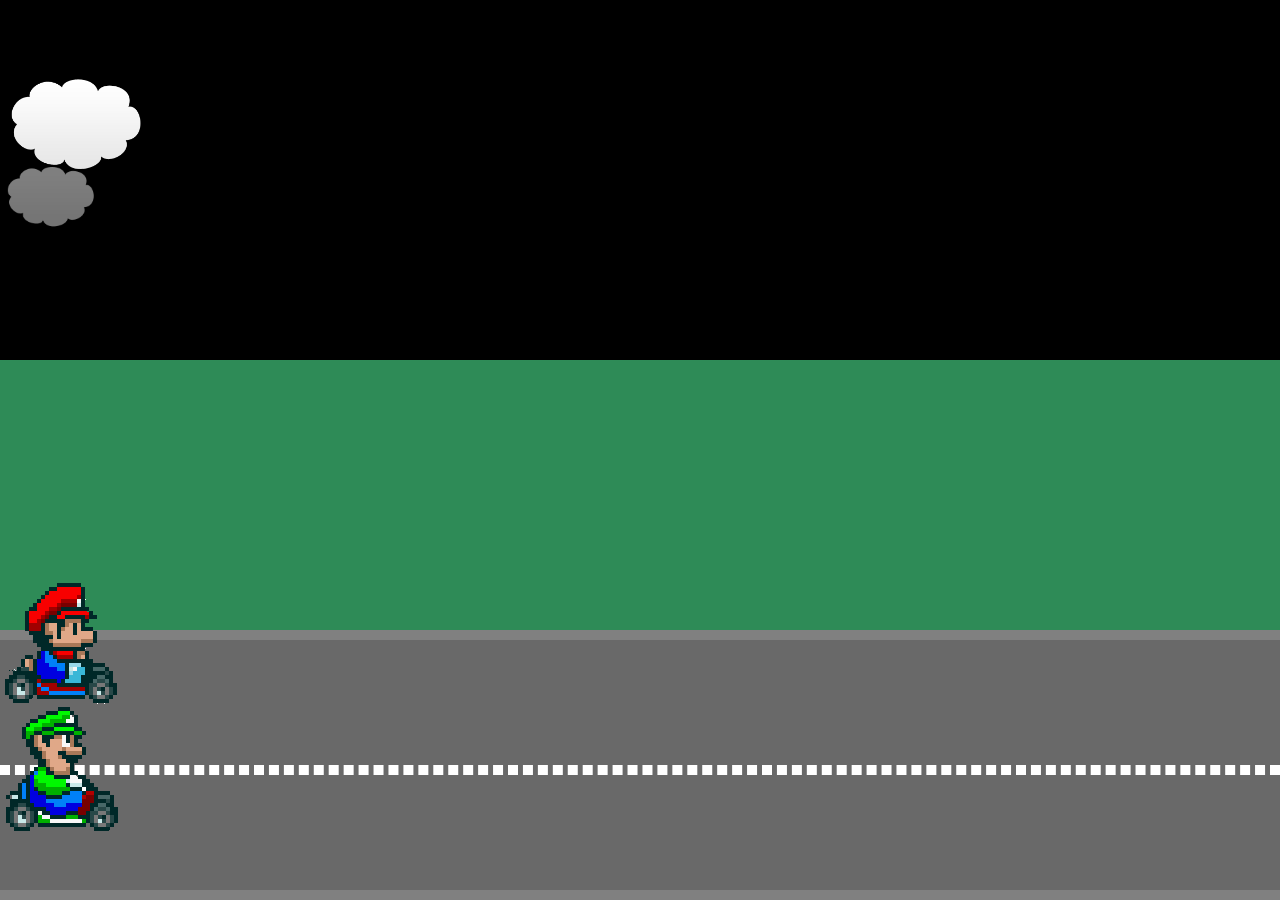
<file: mario-examples/index.html>
<!DOCTYPE html>
<head>
  <meta name="viewport" content="width=device-width, initial-scale=1.0">
  <title>Mario Kart Animations</title>
  <link href="style.css" rel="stylesheet" type="text/css">
</head>
<body>
  <div class="sky">
    <div class="star"></div>
    <div class="sky2"></div>
    <img src="./img2/cloud.png" class="cloud" alt="the image of cloud">
    <img src="./img2/cloud.png" class="cloud" alt="the image of cloud">
  </div>

  <div class="grass"></div>
  <div class="road">
    <div class="lines"></div>
    <div class="mario"><img src="./img2/mario.png"  alt="the image of mario"></div>
    <div class="luigi"><img src="./img2/luigi.png" alt="the image of luigi"></div>
  </div>
  
</body>
</file>
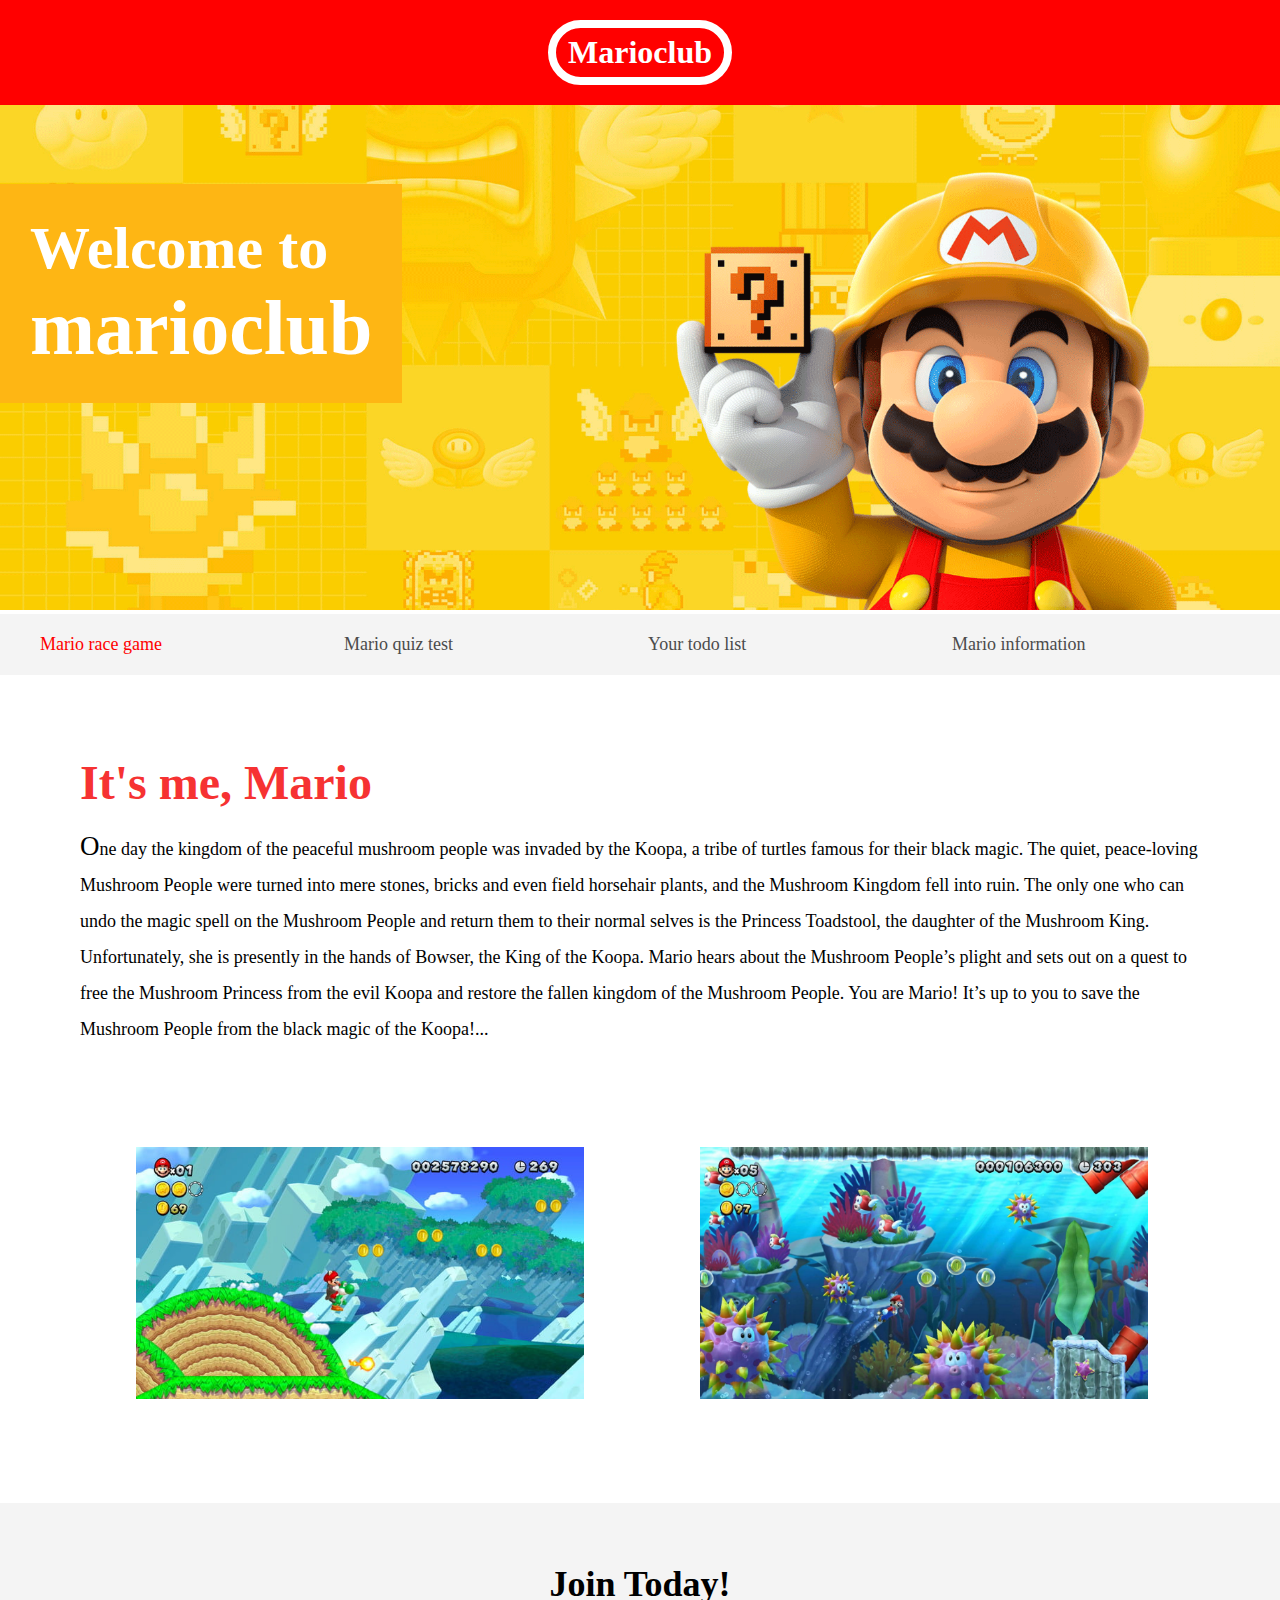
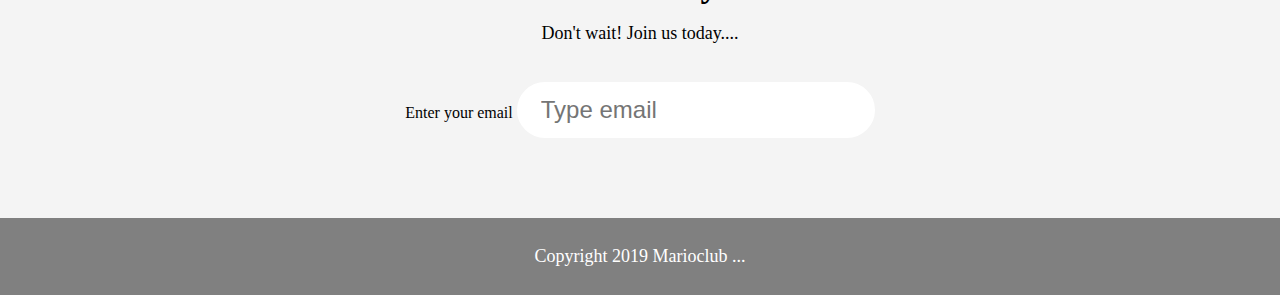
<file: mario.html>
<!DOCTYPE html>
<html>
    <head>
        <meta name="viewport" content="width=device-width, initial-scale=1.0">
        <link rel="stylesheet" href="styles_2.css">
        <title>Marioclub</title>
    </head>
    <body>
        <header>
            <h1>Marioclub</h1>
        </header>
        <section class="banner">
            <img src="banner.png" alt="marioclub welcome banner">
            <div class="welcome">
                <h2>Welcome to <br><span>marioclub</span></h2>
            </div>
        </section>
        <nav class="main-nav">
            <ul>
                <li><a href="./mario-examples/index.html" class="join">Mario race game</a></li>
                <li><a href="./quiz web test/index.html">Mario quiz test</a></li>
                <li><a href="./Todo List/index.html">Your todo list</a></li>
                <li><a href="https://en.wikipedia.org/wiki/Mario">Mario information</a></li>
            </ul>
        </nav>
        <main>
            <article>
                <h2>
                    It's me, Mario
                </h2>
                <p>One day the kingdom of the peaceful mushroom people was invaded by the Koopa, a tribe of turtles famous for their black
                magic. The quiet, peace-loving Mushroom People were turned into mere stones, bricks and even field horsehair plants, and
                the Mushroom Kingdom fell into ruin.
                
                The only one who can undo the magic spell on the Mushroom People and return them to their normal selves is the Princess
                Toadstool, the daughter of the Mushroom King. Unfortunately, she is presently in the hands of Bowser, the King of the
                Koopa.
                
                Mario hears about the Mushroom People’s plight and sets out on a quest to free the Mushroom Princess from the evil Koopa
                and restore the fallen kingdom of the Mushroom People.
                
                You are Mario! It’s up to you to save the Mushroom People from the black magic of the Koopa!</p>
            </article>
            <ul class="images">
                <li>
                    <img src="thumb-1.png" class="thumb-1" alt="image of thumb-1">
                </li>
                <li>
                    <img src="thumb-2.png" class="thumb-2" alt="image of thumb-2">
                </li>
            </ul>

        </main>
        <section class="join">
            <h2>Join Today!</h2>
            <p>Don't wait! Join us today.</p>
            <form action="">
                <label for="email">Enter your email</label>
                <input type="email" name="email" placeholder="Type email" required>
            </form>
        </section>
        <footer>
            <p class="copyright">Copyright 2019 Marioclub  </p>
        </footer>
    </body>
</html>
</file>
<file: mario-examples/style.css>
/*// BASE STYLES //*/

html, body{
  height: 100%;
  width:100%;
  overflow: hidden;
  margin: 0;
}

.grass, .sky, .road{
  position: relative;
}

.sky{
  height: 40%;
  background: black;
  animation:skychange 10s infinite linear both alternate;


}
.star{
  width: 4px;
  height:4px;
  position: absolute;
  top:150px;
  left:80px;
  background-color: #fff;
  border-radius: 50%;
  opacity:1;
  box-shadow: #fff 26px 7px 0 -1px,
              rgba(255, 255, 255, 0.1) -36px -34px 0 -1px,
              rgba(255, 255, 255, 0.1) -51px -34px 0 -1px,
              #fff -52px 62px 0 -1px,
              #fff 14px -37px,
              rgba(255, 255, 255, 0.1) 41px -19px,
              #fff 34px -50px,
              rgba(255, 255, 255, 0.1) 14px -71px 0 -1px,
              #fff 64px -21px 0 -1px,
              rgba(255, 255, 255, 0.1) 32px -85px 0 -1px,
              #fff 64px -90px,
              rgba(255, 255, 255, 0.1) 60px -67px 0 -1px,
              #fff 34px -127px,
              rgba(255, 255, 255, 0.1) -26px -103px 0 -1px;
  animation:starry 5s ease-in-out  infinite;
           
  
}
.star::after{
  content:'';
  width:100px;
  height:100px;
  position:absolute;
  top:-106px;
  border-radius:50%;
  box-shadow: #fff -25px 0;
  animation: moon 5s ease-in-out infinite ;
  transform-origin: 0 50%;

}
.sky2{
  height: 100%;
  width: 100%;
  top:0;
  left:0;
  background: black;
  position:absolute;
  z-index: 2;
  animation:skychange2 10s  infinite linear both alternate;
}
.grass{
  height: 30%;
  background: seagreen;
}

.road{
  height: 30%;
  background: dimgrey;
  box-sizing: border-box;
  border-top: 10px solid grey;
  border-bottom: 10px solid grey;
  width: 100%;
}

.lines{
  box-sizing: border-box;
  border: 5px dashed #fff;
  height: 0px;
  width: 100%;
  position: absolute;
  top: 50%;
}
.mario{
  position:absolute;
  top:-25%;
  left:0px;
  cursor: pointer;
   animation: drive_mario 5s both linear infinite,
              jump 5s ease infinite ;  
  }
  .luigi{
    position:absolute;
    top:25%;
    left:0;
    animation: drive_luigi 3s both linear infinite; 
  }

  .cloud{
      position:absolute;
      z-index: 3;
      
  }
  .cloud:nth-child(3){
    width: 100px;
    top:45%;
    opacity:0.5;
    animation:wind 80s linear infinite reverse

  }
  .cloud:nth-child(4){
    width:150px;
    top:20%;
    animation:wind 50s linear infinite reverse
  }

  
  
 
/* @keyframes drive{
  from{transform: translateX(0)}
  to{transform: translateX(700px)}
} */

/* .mario:hover{
  animation-name: drive;
  animation-duration: 3s;

} */
/*// ELEMENTS TO ANIMATE //*/

@keyframes drive_mario{
  0% {top:-25%; left:-100px;}
  /* 25%{top:-40px; left:100px}
  
  70%{top:-100px; left:500px} */
  
  100%{top:-25%; left:100%/*;background:red */} 

}
@keyframes drive_luigi{
  0% {top:25%; left:-100px;}
  /* 25%{top:40px; left:200px}
  50%{top:40px;left:450px}
  70%{top:40px;left:800px} */
  100%{top:25%;left:100%}
}
/*// KEYFRAMES //*/
@keyframes starry{
    50% { box-shadow: rgba(255, 255, 255, 0.1)  26px 7px 0 -1px,
              #fff -36px -34px 0 -1px,
             #fff -51px -34px 0 -1px,
               rgba(255, 255, 255, 0.1)  -52px 62px 0 -1px,
               rgba(255, 255, 255, 0.1)  14px -37px,
             #fff 41px -19px,
               rgba(255, 255, 255, 0.1)  34px -50px,
             #fff 14px -71px 0 -1px,
              rgba(255, 255, 255, 0.1)  64px -21px 0 -1px,
             #fff 32px -85px 0 -1px,
               rgba(255, 255, 255, 0.1) 64px -90px,
             #fff 60px -67px 0 -1px,
              rgba(255, 255, 255, 0.1) 34px -127px,
              #fff -26px -103px 0 -1px;}
      
}
@keyframes disappear{
  100%{display:none;}
}
@keyframes moon{
  50%{transform: rotate(10deg);}
}

@keyframes skychange{
  0%{background:black; }
  25%{background:black; }
  75%{background:skyblue; }
  100%{background:skyblue; }
}

@keyframes skychange2{
  0%{background:black; opacity:0; }
  25%{background:black; opacity:0; }
  75%{background:skyblue;opacity:1;}
  100%{background:skyblue;opacity:1;}
}
@keyframes wind{
  from{left:0}
  to{left:100%}
}
@keyframes jump{
  0%{top:-40px}
  45%{top:-40px}
  50%{top:-100px}
  55%{top:-40px}
  100%{top:-40px}

}
</file>
<file: styles_2.css>
body, ul, li, h1, h2, a{
  margin: 0;
  padding: 0;
  font-family: tahoma;
}
p {
    font-size: 18px;
}
/* body{
  margin: 0;
  padding: 0;
  font-family: tahoma;} */

header{
    background-color: red;
    
    text-align: center;
    position:fixed;
    width:100%;
    z-index:1;
    top:0;
    left:0;
    padding:20px 0; 
    
    
    
}
header h1{
    color:white;
    border:8px solid white;
    padding:6px 12px;
    display:inline-block;
    border-radius: 36px;
}
.banner{
    position:relative;
}
section.banner img{
    max-width: 100%;
}
.banner .welcome{
    background-color: #FEB614;
    color:white;
    position:absolute;
    padding: 30px;
    left:0;
    top:30%;
    
}
.banner h2{
    font-size:74px;
}
.banner h2 span{
    font-size:1.3em;
}
nav{
    background-color: #f4f4f4;
    padding:20px;
    position: sticky;
    top:106px;
}
nav ul{
    white-space:nowrap;
    max-width: 1200px;
    margin:0 auto;
    
}
nav li{
    width:25%;
    display:inline-block;
    font-size:24px;
   
   
}
nav li a{
    text-decoration: none;
    color: #4b4b4b;
     

}
nav li a.join{
    color:red;
}

main{
     max-width:100%;
     width:1200px;
     margin:80px auto;
     padding:0 40px;
     box-sizing: border-box;
     
 }
 article h2{
    color:#F63232;
    font-size:48px;
 }
 article p{
     line-height: 2em;
 }
.images{
    text-align: center;
    margin:80px 0;
    white-space:nowrap;

}
.images li{
    display:inline-block;
    width:40%;
    margin:20px 5%;

}
.images li img{
    max-width: 100%;

}
section.join{
     background-color:#F4F4F4 ; 
     text-align: center;
     padding:60px 20px;
     
}
.join h2{
    font-size: 36px;
}
form input{
    margin:20px 0;
    padding:10px 20px;
    font-size:24px;
    border-radius:28px;
    border:4px solid white;
    color:red;
}
footer{
    background-color: grey;
    color:white;
    text-align: center;
    padding:10px;

}
nav li a:hover{
    text-decoration: underline;
    background-color: pink;
    padding:3px;
}
.images li:hover{
    position:relative;
    top:-5px;
}
form input:valid{
    color:green;
}
article p::first-letter{
    font-size: 1.5em;
}
p::selection{
    background-color:lightgray;
    color:white;
}
p::after{
    content:'...';
}
@media screen and (max-width:1400px){
    .banner .welcome h2{
      font-size:60px;
    }
    nav li{
        font-size:18px;
    }
}
@media screen and (max-width:960px){
    .banner .welcome h2{
      font-size:40px;
    }
   
}
@media screen and (max-width:700px){
    .banner .welcome{
    position:relative;
    padding: 10px;
    text-align: center;  
    
    }
   .banner .welcome br{
       display:none;
   }
   .banner .welcome h2{
       font-size:20px;
   }
   .banner .welcome span{
       font-size: 1em;
   }
   header{
        padding:8px 0; 
    }
    header h1{
        border:6px solid white;
        padding:3px 10px;
        
        font-size:1.5em;
    }
    nav{
        top:63px;
    }
    .images li{
        display:block;
        width:100%;
        margin:20px auto;


    }
    @media screen and (max-width:560px){
        nav li{
            font-size:20px;
            display:block;
            width:100%;
            margin:12px 0;
        }
        nav{
            
            padding:10px;
            
            top:0px;
        }
        header{
            position:relative;
        }
    }
}
</file>
